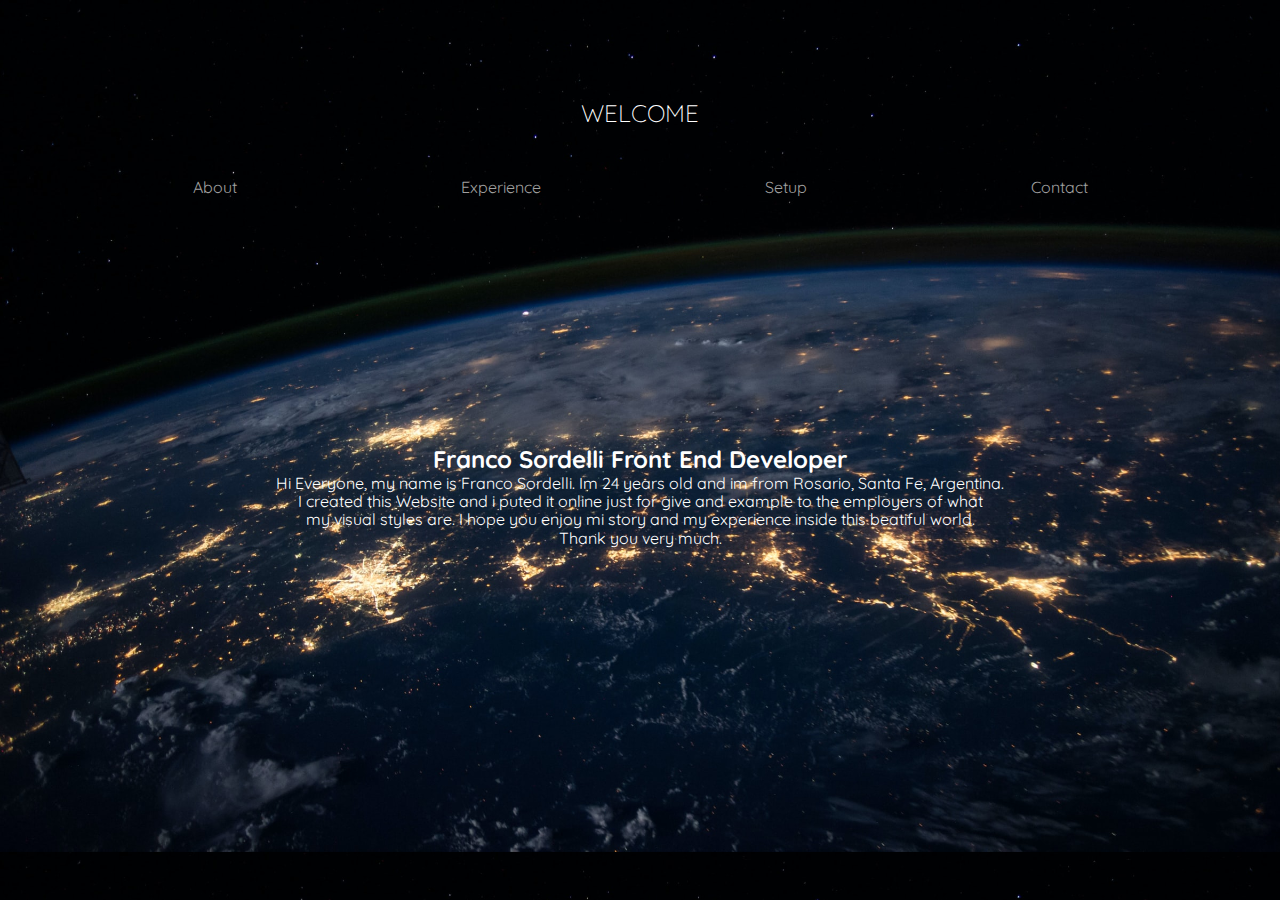
<file: index.html>
<!DOCTYPE html>
<html lang="es">
<head>
    <meta charset="UTF-8">
    <meta http-equiv="X-UA-Compatible" content="IE=edge">
    <meta name="viewport" content="width=device-width, initial-scale=1.0">
    <title>Franco Sordelli</title>
    <link rel="stylesheet" href="./css/normalize.css">
    <link rel="stylesheet" href="./css/style.css">
    <link rel="shortcut icon" href="./img/shortcut-icon.png" type="image/x-icon">
<body>

    <header>
        <nav class="container">
            <div class="div__nav_logo">
                <h2 class="nav__title">WELCOME</h2>


            </div>

            <ul class="botonera">
                <li class="botones">
                    <a href="sobremi.html"> About</a>
                </li>

                <li class="botones">
                    <a href="experiencia.html"> Experience</a>
                </li>

                <li class="botones">
                    <a href="setup.html"> Setup</a>
                </li>

                <li class="botones">
                    <a href="contacto.html"> Contact</a>
                </li>
                


            </ul>



        </nav> 



    </header>

   <main>
        <div class="section">

            <div class="section-text">
                <h2> Franco Sordelli Front End Developer</h2>
                <p>Hi Everyone, my name is Franco Sordelli. Im 24 years old and im from Rosario, Santa Fe, Argentina. <br> I created this Website and i puted it online just for give and example to the employers of what<br> my visual styles are. I hope you enjoy mi story and my experience inside this beatiful world. <br> Thank you very much.  </p>
            </div>

        </div>

        

    
    
    
    
    
    
    
    
    
    
    
    
    
    
    
    
    
    
    
    </main>

    <footer class="footer">
        <section class="footer-container">







        </section>
    </footer>

    

    

    

</body>
</html>
</file>
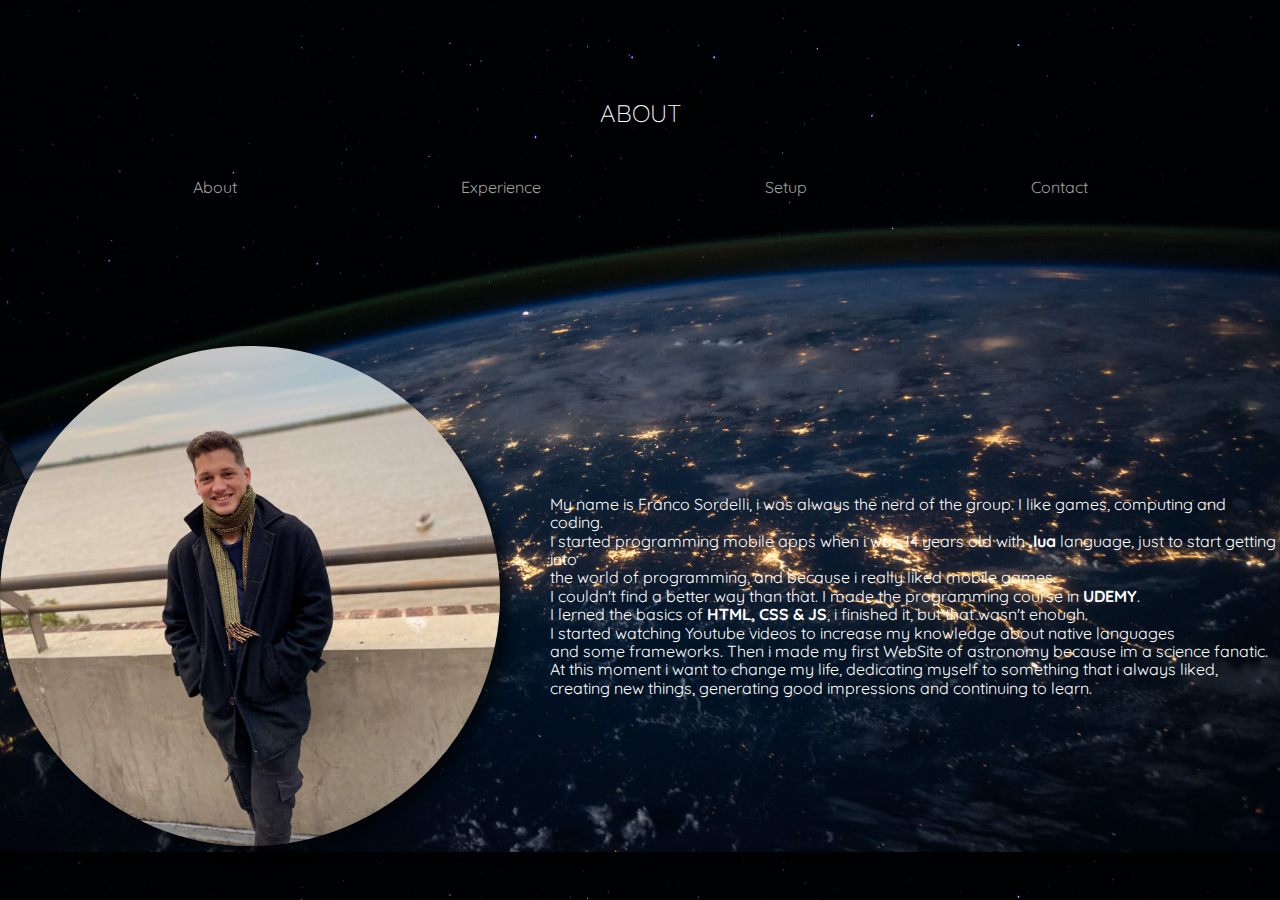
<file: sobremi.html>
<!DOCTYPE html>
<html lang="es">
<head>
    <meta charset="UTF-8">
    <meta http-equiv="X-UA-Compatible" content="IE=edge">
    <meta name="viewport" content="width=device-width, initial-scale=1.0">
    <title>Franco Sordelli</title>
    <link rel="stylesheet" href="./css/normalize.css">
    <link rel="stylesheet" href="./css/style.css">
    <link rel="shortcut icon" href="./img/shortcut-icon.png" type="image/x-icon">
<body>

    <header>
        <nav class="container">
            <div class="div__nav_logo">
                <h2 class="nav__title">ABOUT</h2>


            </div>

            <ul class="botonera">
                <li class="botones">
                    <a href="sobremi.html"> About</a>
                </li>

                <li class="botones">
                    <a href="experiencia.html"> Experience</a>
                </li>

                <li class="botones">
                    <a href="setup.html"> Setup</a>
                </li>

                <li class="botones">
                    <a href="contacto.html"> Contact</a>
                </li>
                


            </ul>



        </nav>
        



    



    </header>

   <main>
    <section class="about">
        <div class="info">
            <img src="./img/perfil.jpg" alt="perfil" class="perfil" width="500px">
            
            <div class="about-text">

                <p>My name is Franco Sordelli, i was always the nerd of the group. I like games, computing and coding. <br>I started programming mobile apps when i was 14 years old with <strong>.lua</strong> language, just to start getting into <br>  the world of programming, and because i really liked mobile games. <br> I couldn't find a better way than that. I made the programming course in <strong>UDEMY</strong>. <br> I lerned the basics of <strong>HTML, CSS & JS</strong>, i finished it, but that wasn't enough. <br> I started watching Youtube videos to increase my knowledge about native languages <br> and some frameworks. Then i made my first WebSite of astronomy because im a science fanatic. <br> At this moment i want to change my life, dedicating myself to something that i always liked, <br>creating new things, generating good impressions and continuing to learn.  </p>
            </div>

        </div>



    </section>
    
    
    
    
    </main>
    

    

    

</body>
</html>
</file>
<file: css/style.css>
@import url('https://fonts.googleapis.com/css2?family=Poppins:wght@200;300;400;600;700&family=Quicksand:wght@300;500;600&display=swap');


*:before,
*:after{
    padding: 0;
    margin: 0;
    box-sizing: border-box;
}

:root {
    --padding-container: 100px 0;
    --color-title: #001A49
}


body{
    font-family: 'Quicksand', sans-serif;
    background-image: url(../img/fondo.jpg);
    background-size: cover;

}

.container {
    width: 90%;
    max-width: 1200px;
    margin: 0 auto;
    overflow: hidden;
    padding: var(--padding-container);

}

.nav__title {
    font-weight:300;
    text-align: center;
    color: #ffff;

}

.botonera {
    text-align: center;
    padding: 0;

    
}

.botones {
    display: inline-block;
    padding: 50px 100px;
    float: none;
    list-style: none;
    text-decoration: none;
    
    
}

a {
    color: #a0a0a0;
    text-decoration: none;
    position: relative;
    padding: 0 10px;
}

a:after {
    content: "";
    position: absolute;
    background-color: white;
    height: 3px;
    width: 0;
    left: 0%;
    bottom: -10px;
    transition: 0.2s;

}

a:hover{
    color: white;
    transition: 0.2s;
}

a:hover:after{
    width: 100%;

}

.section-text  {
    color: #ffff;
    padding: 100px;
    text-align: center;
}

.section {
    display: flex;
    justify-content: center;
    
    
}

.section2 {
    display: flex;
    flex-direction: row;
    justify-content: center;
    padding-top: 100px;

}

.img-logos{
    align-items: center;
    display: inline-block;
    position: absolute;
    background-size: cover;
    padding-top: 50px;
    


}

.html-img{
    border-radius: 50%;
    
}

.css-img{
    border-radius: 50%;
    

}

.js-img{
    border-radius: 50%;
    
}

.avatar-img {
    border-radius: 50%;
}


.about-text{
    color: white;
}

.info{
    display: flex;
    align-items: center;
    justify-content: center;
    
}

.perfil{
    border-radius: 50%;
    box-shadow: 10px 10px 10px rgba(0, 0, 0, 0.5); 
}

.about-text{
    padding-left: 50px;
}
</file>
